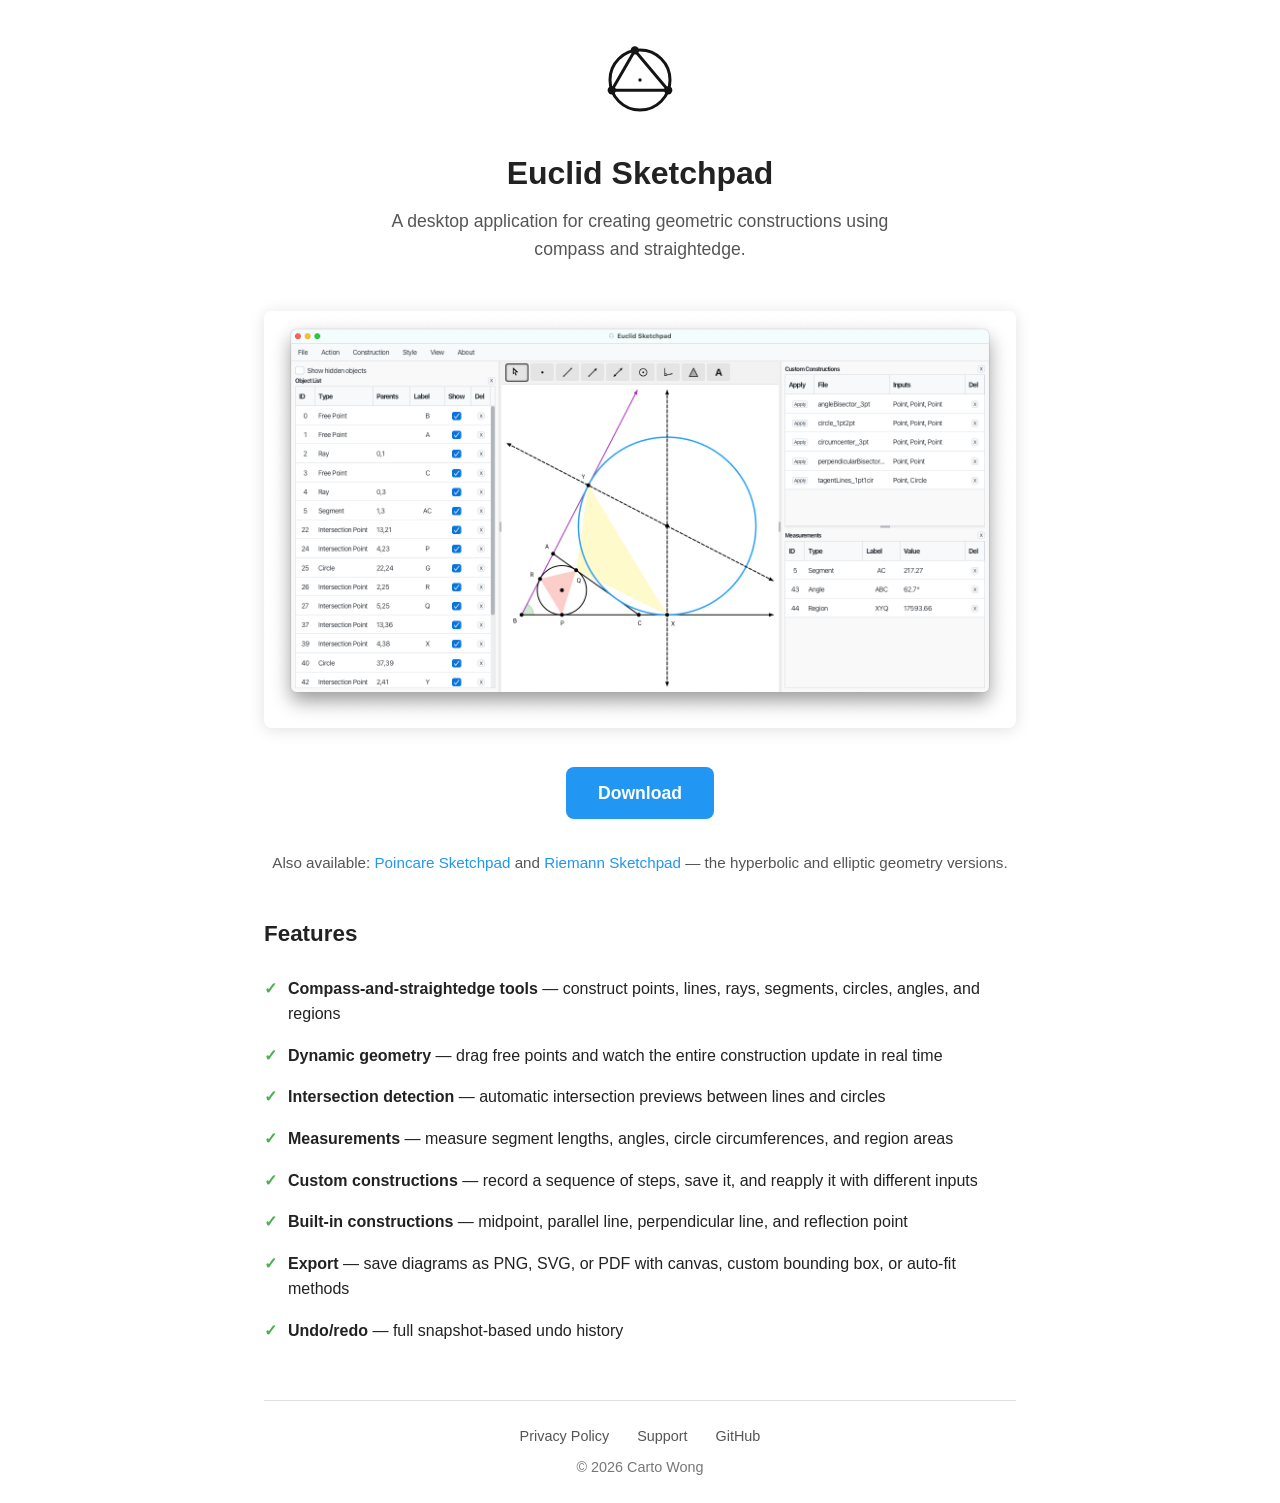
<file: docs/index.html>
<!DOCTYPE html>
<html lang="en">
<head>
    <meta charset="UTF-8">
    <meta name="viewport" content="width=device-width, initial-scale=1.0">
    <title>Euclid Sketchpad</title>
    <meta name="description" content="A desktop application for creating geometric constructions using compass and straightedge.">
    <link rel="icon" type="image/png" href="images/app-icon.png">
    <link rel="stylesheet" href="style.css">
</head>
<body>
    <div class="container">
        <header class="site-header">
            <img src="images/app-icon.svg" alt="Euclid Sketchpad icon">
            <h1>Euclid Sketchpad</h1>
            <p class="tagline">A desktop application for creating geometric constructions using compass and straightedge.</p>
        </header>

        <div class="hero">
            <img src="images/screenshot.png" alt="Euclid Sketchpad screenshot">
        </div>

        <div class="download">
            <a href="https://github.com/cartowong/euclid-sketchpad/releases">Download</a>
        </div>

        <p class="also-available">Also available: <a href="https://cartowong.github.io/poincare-sketchpad/">Poincare Sketchpad</a> and <a href="https://cartowong.github.io/riemann-sketchpad/">Riemann Sketchpad</a> &mdash; the hyperbolic and elliptic geometry versions.</p>

        <section class="features">
            <h2>Features</h2>
            <ul>
                <li><strong>Compass-and-straightedge tools</strong> &mdash; construct points, lines, rays, segments, circles, angles, and regions</li>
                <li><strong>Dynamic geometry</strong> &mdash; drag free points and watch the entire construction update in real time</li>
                <li><strong>Intersection detection</strong> &mdash; automatic intersection previews between lines and circles</li>
                <li><strong>Measurements</strong> &mdash; measure segment lengths, angles, circle circumferences, and region areas</li>
                <li><strong>Custom constructions</strong> &mdash; record a sequence of steps, save it, and reapply it with different inputs</li>
                <li><strong>Built-in constructions</strong> &mdash; midpoint, parallel line, perpendicular line, and reflection point</li>
                <li><strong>Export</strong> &mdash; save diagrams as PNG, SVG, or PDF with canvas, custom bounding box, or auto-fit methods</li>
                <li><strong>Undo/redo</strong> &mdash; full snapshot-based undo history</li>
            </ul>
        </section>

        <footer class="site-footer">
            <nav>
                <a href="privacy/index.html">Privacy Policy</a>
                <a href="https://github.com/cartowong/euclid-sketchpad/issues">Support</a>
                <a href="https://github.com/cartowong/euclid-sketchpad">GitHub</a>
            </nav>
            <p>&copy; 2026 Carto Wong</p>
        </footer>
    </div>
</body>
</html>
</file>
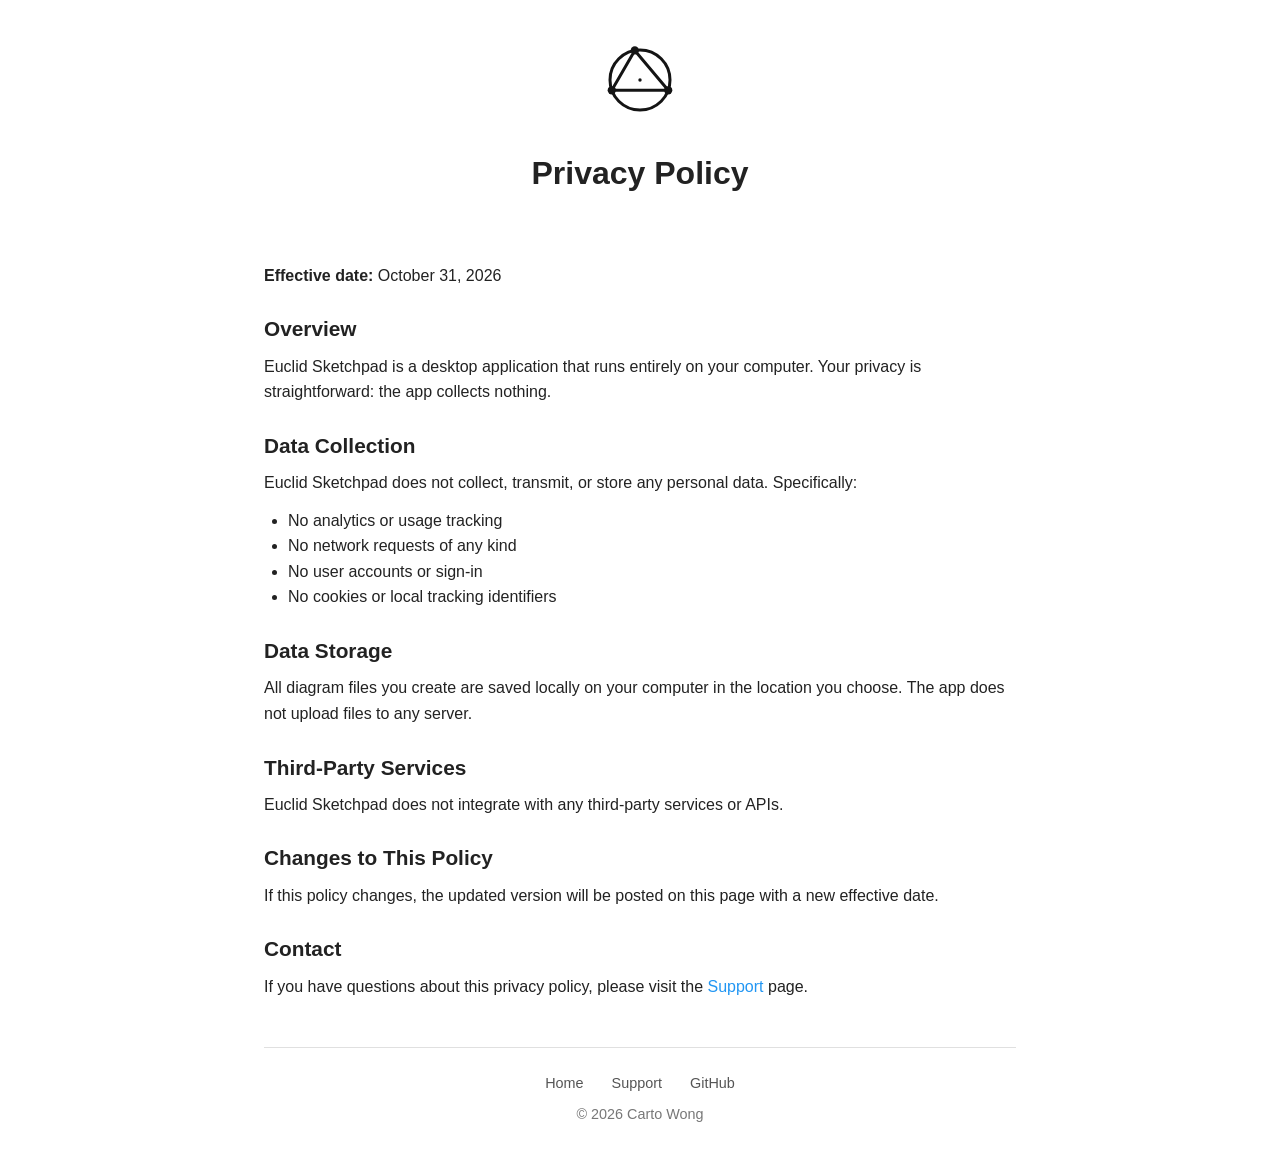
<file: docs/privacy/index.html>
<!DOCTYPE html>
<html lang="en">
<head>
    <meta charset="UTF-8">
    <meta name="viewport" content="width=device-width, initial-scale=1.0">
    <title>Privacy Policy — Euclid Sketchpad</title>
    <link rel="icon" type="image/png" href="../images/app-icon.png">
    <link rel="stylesheet" href="../style.css">
</head>
<body>
    <div class="container">
        <header class="site-header">
            <a href="../"><img src="../images/app-icon.svg" alt="Euclid Sketchpad icon"></a>
            <h1>Privacy Policy</h1>
        </header>

        <section class="content">
            <p><strong>Effective date:</strong> October 31, 2026</p>

            <h2>Overview</h2>
            <p>Euclid Sketchpad is a desktop application that runs entirely on your computer. Your privacy is straightforward: the app collects nothing.</p>

            <h2>Data Collection</h2>
            <p>Euclid Sketchpad does not collect, transmit, or store any personal data. Specifically:</p>
            <ul>
                <li>No analytics or usage tracking</li>
                <li>No network requests of any kind</li>
                <li>No user accounts or sign-in</li>
                <li>No cookies or local tracking identifiers</li>
            </ul>

            <h2>Data Storage</h2>
            <p>All diagram files you create are saved locally on your computer in the location you choose. The app does not upload files to any server.</p>

            <h2>Third-Party Services</h2>
            <p>Euclid Sketchpad does not integrate with any third-party services or APIs.</p>

            <h2>Changes to This Policy</h2>
            <p>If this policy changes, the updated version will be posted on this page with a new effective date.</p>

            <h2>Contact</h2>
            <p>If you have questions about this privacy policy, please visit the <a href="../support/">Support</a> page.</p>
        </section>

        <footer class="site-footer">
            <nav>
                <a href="../index.html">Home</a>
                <a href="https://github.com/cartowong/euclid-sketchpad/issues">Support</a>
                <a href="https://github.com/cartowong/euclid-sketchpad">GitHub</a>
            </nav>
            <p>&copy; 2026 Carto Wong</p>
        </footer>
    </div>
</body>
</html>
</file>
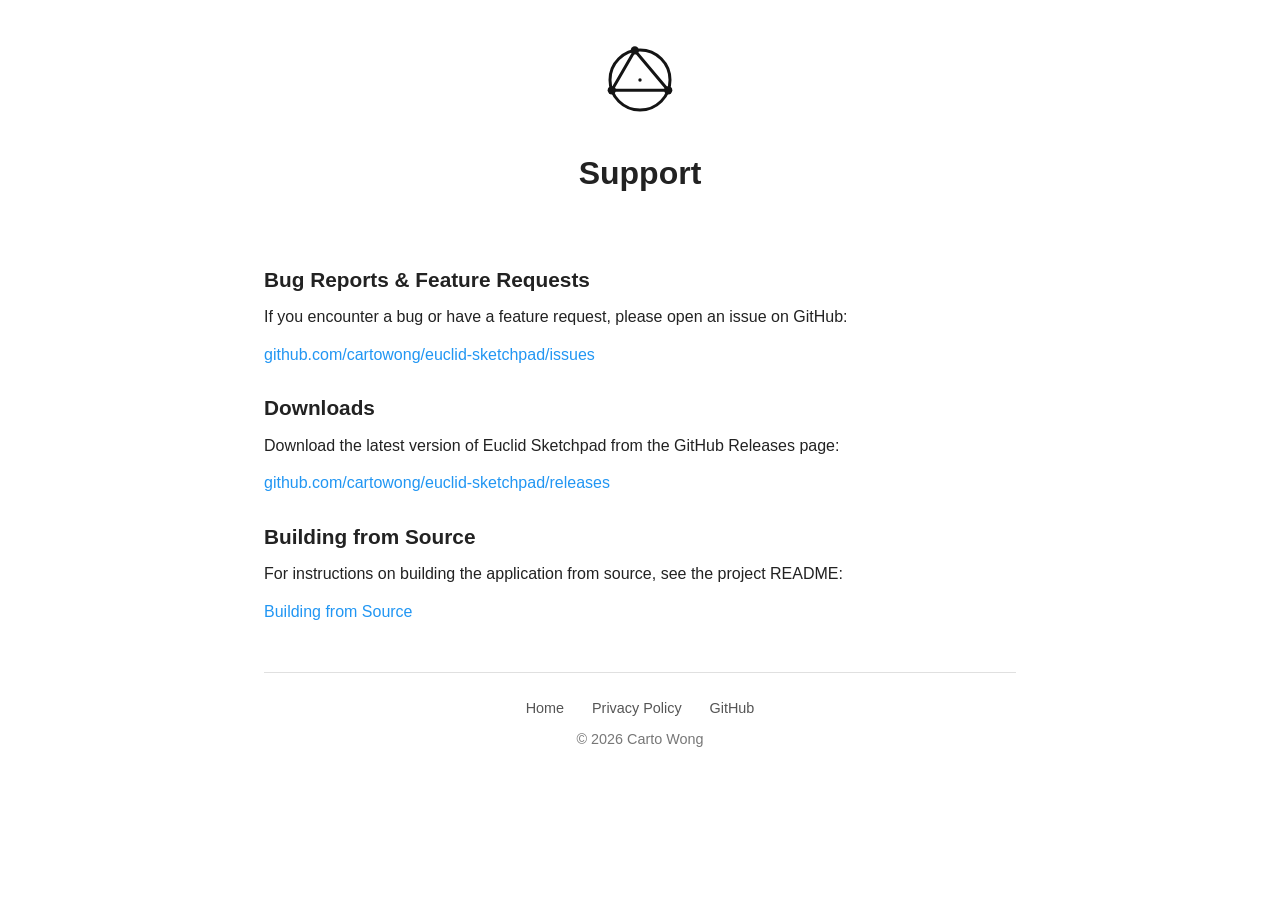
<file: docs/support/index.html>
<!DOCTYPE html>
<html lang="en">
<head>
    <meta charset="UTF-8">
    <meta name="viewport" content="width=device-width, initial-scale=1.0">
    <title>Support — Euclid Sketchpad</title>
    <link rel="icon" type="image/png" href="../images/app-icon.png">
    <link rel="stylesheet" href="../style.css">
</head>
<body>
    <div class="container">
        <header class="site-header">
            <a href="../"><img src="../images/app-icon.svg" alt="Euclid Sketchpad icon"></a>
            <h1>Support</h1>
        </header>

        <section class="content">
            <h2>Bug Reports &amp; Feature Requests</h2>
            <p>If you encounter a bug or have a feature request, please open an issue on GitHub:</p>
            <p><a href="https://github.com/cartowong/euclid-sketchpad/issues">github.com/cartowong/euclid-sketchpad/issues</a></p>

            <h2>Downloads</h2>
            <p>Download the latest version of Euclid Sketchpad from the GitHub Releases page:</p>
            <p><a href="https://github.com/cartowong/euclid-sketchpad/releases">github.com/cartowong/euclid-sketchpad/releases</a></p>

            <h2>Building from Source</h2>
            <p>For instructions on building the application from source, see the project README:</p>
            <p><a href="https://github.com/cartowong/euclid-sketchpad#building-from-source">Building from Source</a></p>
        </section>

        <footer class="site-footer">
            <nav>
                <a href="../index.html">Home</a>
                <a href="../privacy/index.html">Privacy Policy</a>
                <a href="https://github.com/cartowong/euclid-sketchpad">GitHub</a>
            </nav>
            <p>&copy; 2026 Carto Wong</p>
        </footer>
    </div>
</body>
</html>
</file>
<file: docs/style.css>
*, *::before, *::after {
    box-sizing: border-box;
    margin: 0;
    padding: 0;
}

body {
    font-family: -apple-system, BlinkMacSystemFont, "Segoe UI", Roboto, Helvetica, Arial, sans-serif;
    color: #222;
    background: #fff;
    line-height: 1.6;
    -webkit-font-smoothing: antialiased;
}

a {
    color: #2196F3;
    text-decoration: none;
}

a:hover {
    text-decoration: underline;
}

.container {
    max-width: 800px;
    margin: 0 auto;
    padding: 0 24px;
}

/* Header */
.site-header {
    padding: 32px 0 16px;
    text-align: center;
}

.site-header img {
    width: 96px;
    height: 96px;
}

.site-header h1 {
    font-size: 2rem;
    font-weight: 700;
    margin: 12px 0 8px;
}

.site-header .tagline {
    font-size: 1.1rem;
    color: #555;
    max-width: 500px;
    margin: 0 auto;
}

/* Hero screenshot */
.hero {
    margin: 32px 0;
    text-align: center;
}

.hero img {
    max-width: 100%;
    border-radius: 8px;
    box-shadow: 0 2px 16px rgba(0, 0, 0, 0.12);
}

/* Download button */
.download {
    text-align: center;
    margin: 32px 0;
}

.download a {
    display: inline-block;
    background: #2196F3;
    color: #fff;
    padding: 12px 32px;
    border-radius: 8px;
    font-size: 1.1rem;
    font-weight: 600;
    transition: background 0.2s;
}

.download a:hover {
    background: #1976D2;
    text-decoration: none;
}

/* Also available */
.also-available {
    text-align: center;
    color: #555;
    font-size: 0.95rem;
}

/* Features */
.features {
    margin: 40px 0;
}

.features h2 {
    font-size: 1.4rem;
    margin-bottom: 16px;
}

.features ul {
    list-style: none;
    padding: 0;
}

.features li {
    padding: 8px 0;
    padding-left: 24px;
    position: relative;
}

.features li::before {
    content: "\2713";
    position: absolute;
    left: 0;
    color: #4CAF50;
    font-weight: 700;
}

.features li strong {
    font-weight: 600;
}

/* Content pages (privacy, support) */
.content {
    margin: 40px 0;
}

.content h2 {
    font-size: 1.3rem;
    margin: 24px 0 8px;
}

.content p, .content ul {
    margin-bottom: 12px;
}

.content ul {
    padding-left: 24px;
}

/* Footer */
.site-footer {
    border-top: 1px solid #e0e0e0;
    padding: 24px 0;
    margin-top: 48px;
    text-align: center;
    font-size: 0.9rem;
    color: #777;
}

.site-footer nav {
    margin-bottom: 8px;
}

.site-footer nav a {
    margin: 0 12px;
    color: #555;
}

.site-footer nav a:hover {
    color: #2196F3;
}

/* Responsive */
@media (max-width: 600px) {
    .site-header h1 {
        font-size: 1.5rem;
    }

    .site-header .tagline {
        font-size: 1rem;
    }

    .features li {
        font-size: 0.95rem;
    }
}
</file>
